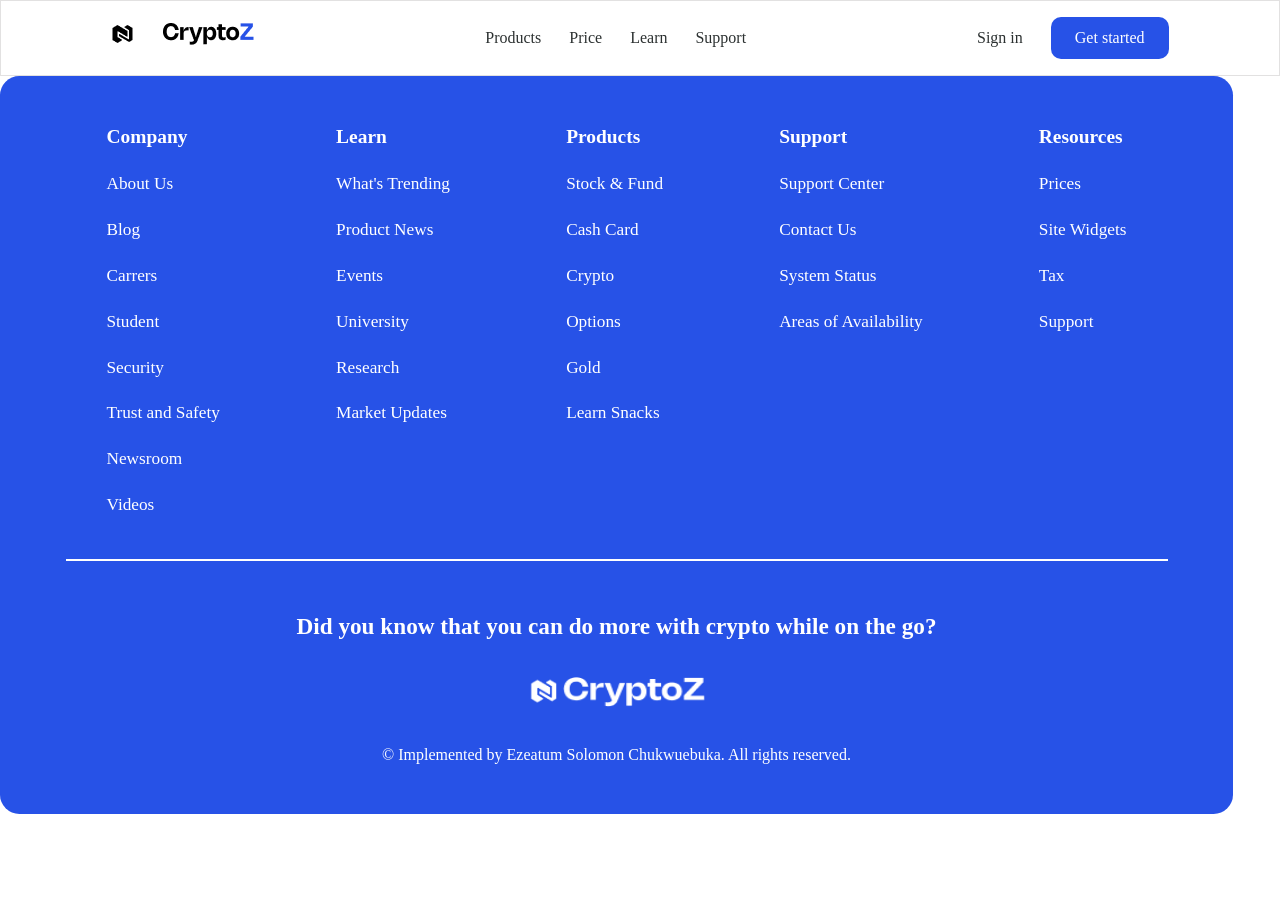
<file: HTML/index.html>
<!DOCTYPE html>
<html lang="en">

<head>
    <meta charset="UTF-8">
    <meta name="viewport" content="width=device-width, initial-scale=1.0">
    <title>CryptoZ Landing Page</title>
    <link rel="stylesheet" href="/CSS/style.css">
</head>

<body>
    <header>
        <nav class="navbar-container">
            <div class="navbar-left">
                <div class="first-logo"><img src="/cryptoZAssets/nexo-(nexo).png" alt="nexo"></div>
                <div class="second-logo"><img src="/cryptoZAssets/CryptoZlogo.png" alt="cryptoZ-logo"></div>

                </ul>
            </div>
            <div class="navbar-center">
                <a href="#">Products</a>
                <a href="#">Price</a>
                <a href="#">Learn</a>
                <a href="">Support</a>
            </div>
            <div class="navbar-right">
                <a href="#">Sign in</a>
                <a href="#" class="getStarted" style="color: #FFFFFF;">Get started</a>
            </div>
        </nav>
    </header>

    <main>
    </main>
    <footer class="footer-container">
        <div class="footer-upper">
            <div class="foot-note1">
                <h5>Company</h5>
                <a href="#">About Us</a>
                <a href="#">Blog</a>
                <a href="#">Carrers</a>
                <a href="#">Student</a>
                <a href="#">Security</a>
                <a href="#">Trust and Safety</a>
                <a href="#">Newsroom</a>
                <a href="#">Videos</a>
            </div>
            <div class="foot-note2">
                <h5>Learn</h5>
                <a href="#">What's Trending</a>
                <a href="#">Product News</a>
                <a href="#">Events</a>
                <a href="#">University</a>
                <a href="#">Research</a>
                <a href="#">Market Updates</a>
            </div>
            <div class="foot-note3">
                <h5>Products</h5>
                <a href="#">Stock & Fund</a>
                <a href="#">Cash Card</a>
                <a href="#">Crypto</a>
                <a href="#">Options</a>
                <a href="#">Gold</a>
                <a href="#">Learn Snacks</a>
            </div>
            <div class="foot-note4">
                <h5>Support</h5>
                <a href="#">Support Center</a>
                <a href="#">Contact Us</a>
                <a href="#">System Status</a>
                <a href="#">Areas of Availability</a>
            </div>
            <div class="foot-note5">
                <h5>Resources</h5>
                <a href="#">Prices</a>
                <a href="#">Site Widgets</a>
                <a href="#">Tax</a>
                <a href="#">Support</a>
            </div>
        </div>
        <div>
            <hr class="h-line">
        </div>

        <div class="footer-lower">
            <h4 class="h4-size">Did you know that you can do more with crypto while on the go?</h4>
            <div class="foot-logo">
                <span class="foot-logo1"><img src="/cryptoZAssets/nexo.png" width="31px" height="31px"
                        alt="nexo"></span> <span class="foot-logo2"><img src="/cryptoZAssets/CryptoZ.png" width="142px"
                        height="29.92px" alt="logo"></span>
            </div>
            <div class="copyright">
                <p>&copy Implemented by Ezeatum Solomon Chukwuebuka. All rights reserved.</p>
            </div>
        </div>
    </footer>

</body>

</html>
</file>
<file: CSS/style.css>
*{
    margin: 0;
    padding: 0;
}
.navbar-container{
    display: flex;
    flex-wrap: wrap;
    align-items: center;
    justify-content: space-around;
    max-width: 1440px;
    max-height: 80px;
    background-color: #FFFFFF;
    border: 1px solid #e2e1e1;
    padding-top: 16px;
    padding-bottom: 16px;
    gap: 10px;
    position: static;
}
.navbar-left{
    display: flex;
    max-width: 155px;
    font-size: 23.13px;
    line-height: 130%;
    font-weight: 600;
    gap: 28px;
}
.navbar-left a{
    text-decoration: none;
}
.navbar-center{
    display: flex;
    max-width: 295px;
    gap: 28px;
    font-size: 16px;
    font-weight: 400;
    text-decoration: none;
}
.navbar-center a{
    text-decoration: none;
    color: #2C3131;
}
.navbar-right{
    display: flex;
    flex-wrap: wrap;
    align-items: center;
    justify-content: center;
    max-width: 218px;
    gap: 28px;
    font-size: 16px;
}
.navbar-right a{
    text-decoration: none;
        color: #2C3131;
}
.getStarted{
    max-width: 137px;
    background-color: #2752E7;
    color: #FFFFFF;
    padding: 12px 24px;
    border-radius: 10px;
}

/*Footer section*/
.footer-container{
    display: flex;
    flex-direction: column;
    align-items: center;
    justify-content: center;
    max-width: 1233px;
    /* max-height: 809.1px; */
    border-radius: 19.36px;
    background-color: #2752E7;
    color: #FFFFFF;
}
.footer-upper{
    display: flex;
    flex-wrap: wrap;
    /* align-items: center; */
    justify-content: space-around;
    max-width: 1104.55px;
    /* max-height: 382.87px; */
    gap: 116.14px;
    padding-top: 50px;
    padding-bottom: 50px;
}
.footer-upper a{
    text-decoration: none;
    color: #FFFFFF;
    font-size: 17.28px;
    font-weight: 400;
}
.footer-upper h5{
    font-size: 19.44px;
    font-weight: 600;
}
.foot-note1{
    display: flex;
    flex-direction: column;
    max-width: 135px;
    max-height: 382.87px;
    gap: 25.92px;
}
.foot-note2{
    display: flex;
    flex-direction: column;
    gap: 25.92px;
    max-width: 131px;
    max-height: 296.31px;
}
.foot-note3{
    display: flex;
    flex-direction: column;
    gap: 25.92px;
    max-width: 110px;
    max-height: 296.31px;
}
.foot-note4{
    display: flex;
    flex-direction: column;
    gap: 25.92px;
    max-width: 160px;
    max-height: 209.75px;
}
.foot-note5{
    display: flex;
    flex-direction: column;
    gap: 25.92px;
    max-width: 104px;
    max-height: 209.75px;
}
.h-line{
    display: block;
    width: 1000px;
    padding-right: 50px;
    padding-left: 50px;
    border: 0.97px solid #FFFFFF;

}
.footer-lower{
    display: flex;
    flex-direction: column;
    align-items: center;
    justify-content: center;
    gap: 35px;
    padding-top: 50px;
    padding-bottom: 50px;
}
.footer-lower h4{
    font-size: 23.23px;
    font-weight: 700;
    line-height: 130%;
}
.copyright p{
    text-align: center;
}
@media(max-width:480px){
    .footer-container{
        display: flex;
        flex-direction: column;
        max-width: 346.92px;
        /* max-height: 874.36px; */
        border-radius: 16.4px;
        padding-top: 45.93px;
    }
    .footer-upper{
        max-width: 268.19px;
        /* max-height: 587.31px; */
        gap: 19.68px;
    }
    .footer-upper a{
        font-size: 13.12px;
        font-weight: 400;
    }
    .footer-upper h5{
        font-size: 14.76px;
        font-weight: 600;
    }
    .foot-note1 .foot-note2 .foot-note3 .foot-note4 .foot-note5{
        gap: 6.56px;
    }
    .h4-size{
        max-width: 307.55px;
    }
    .footer-lower h4{
        font-size: 14.52px;
        font-weight: 500;
        letter-spacing: 0px;
        line-height: 130%;
        text-align: center;
    }
    .foot-logo1{
        width: 20.33px;
        height: 20.33px;
    }
    .foot-logo2 img{
        width: 88.55px;
        height: 24.59px;
    }
}
</file>
